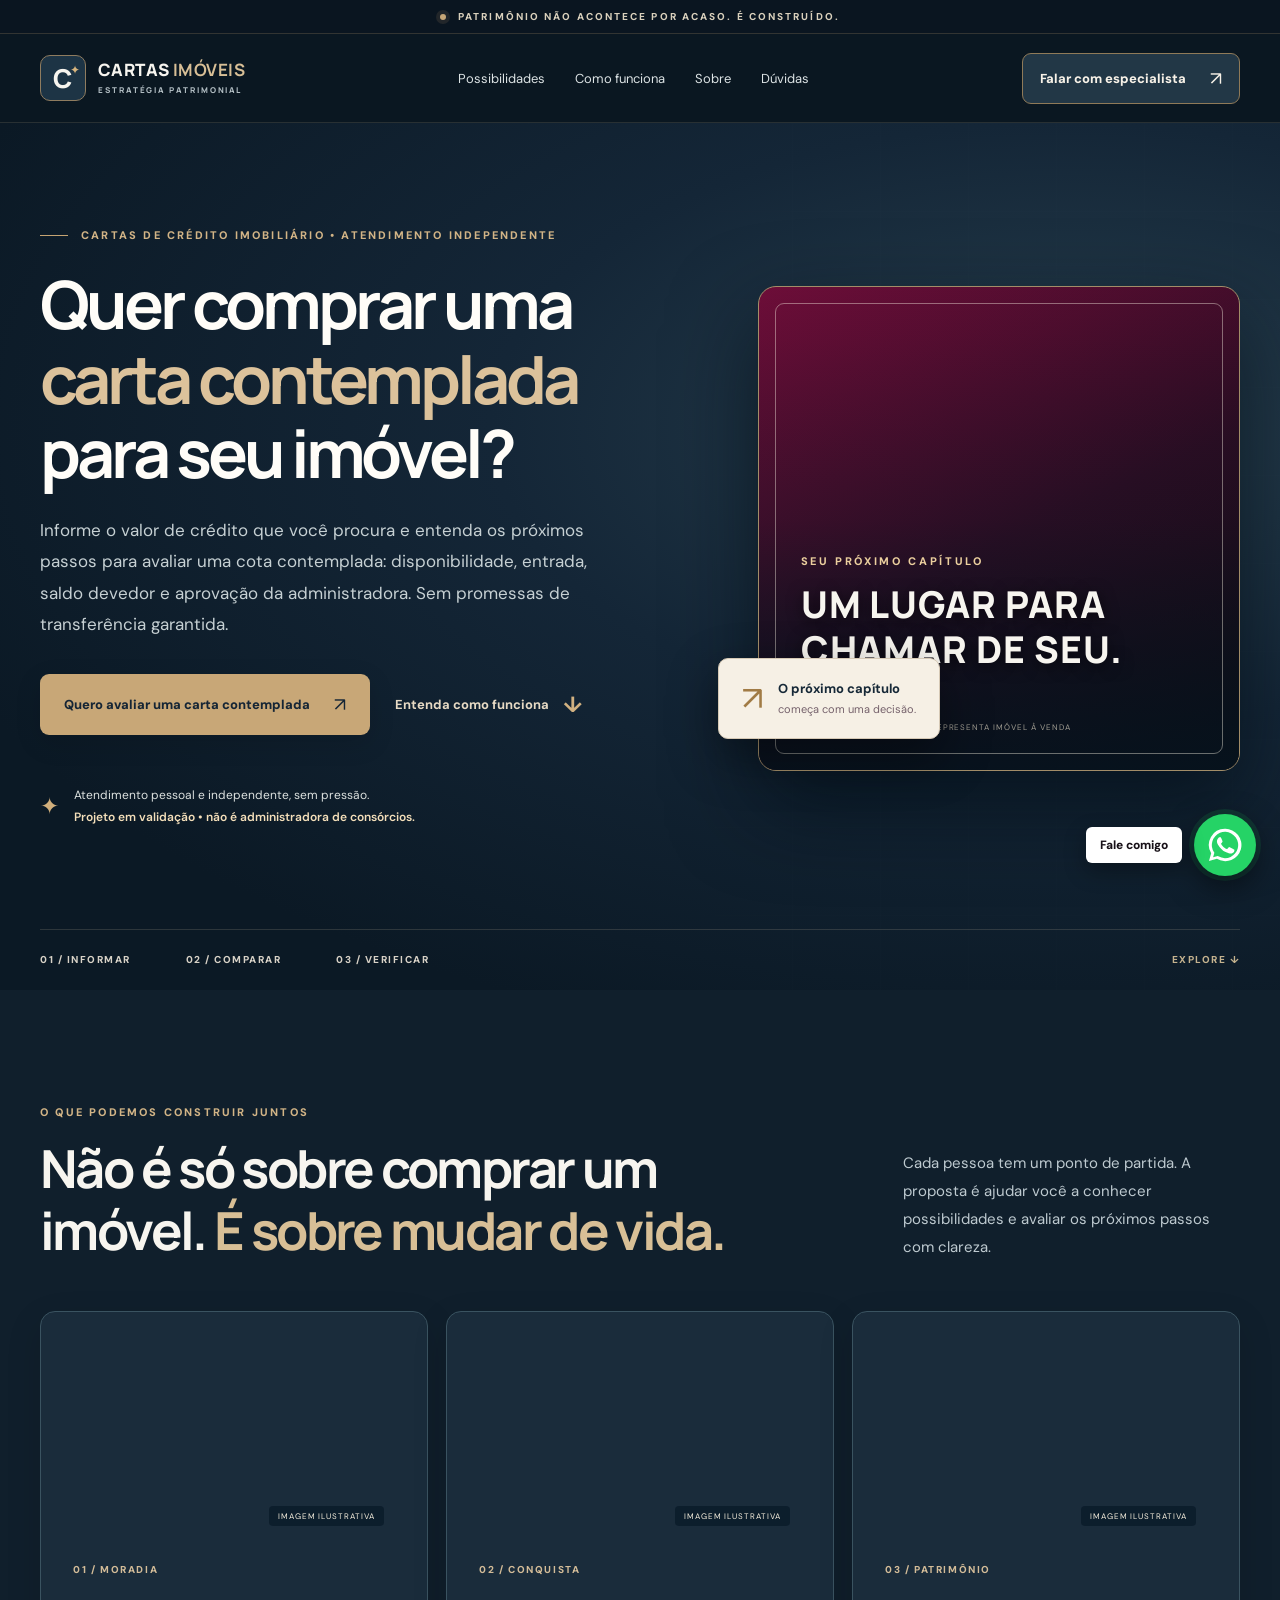
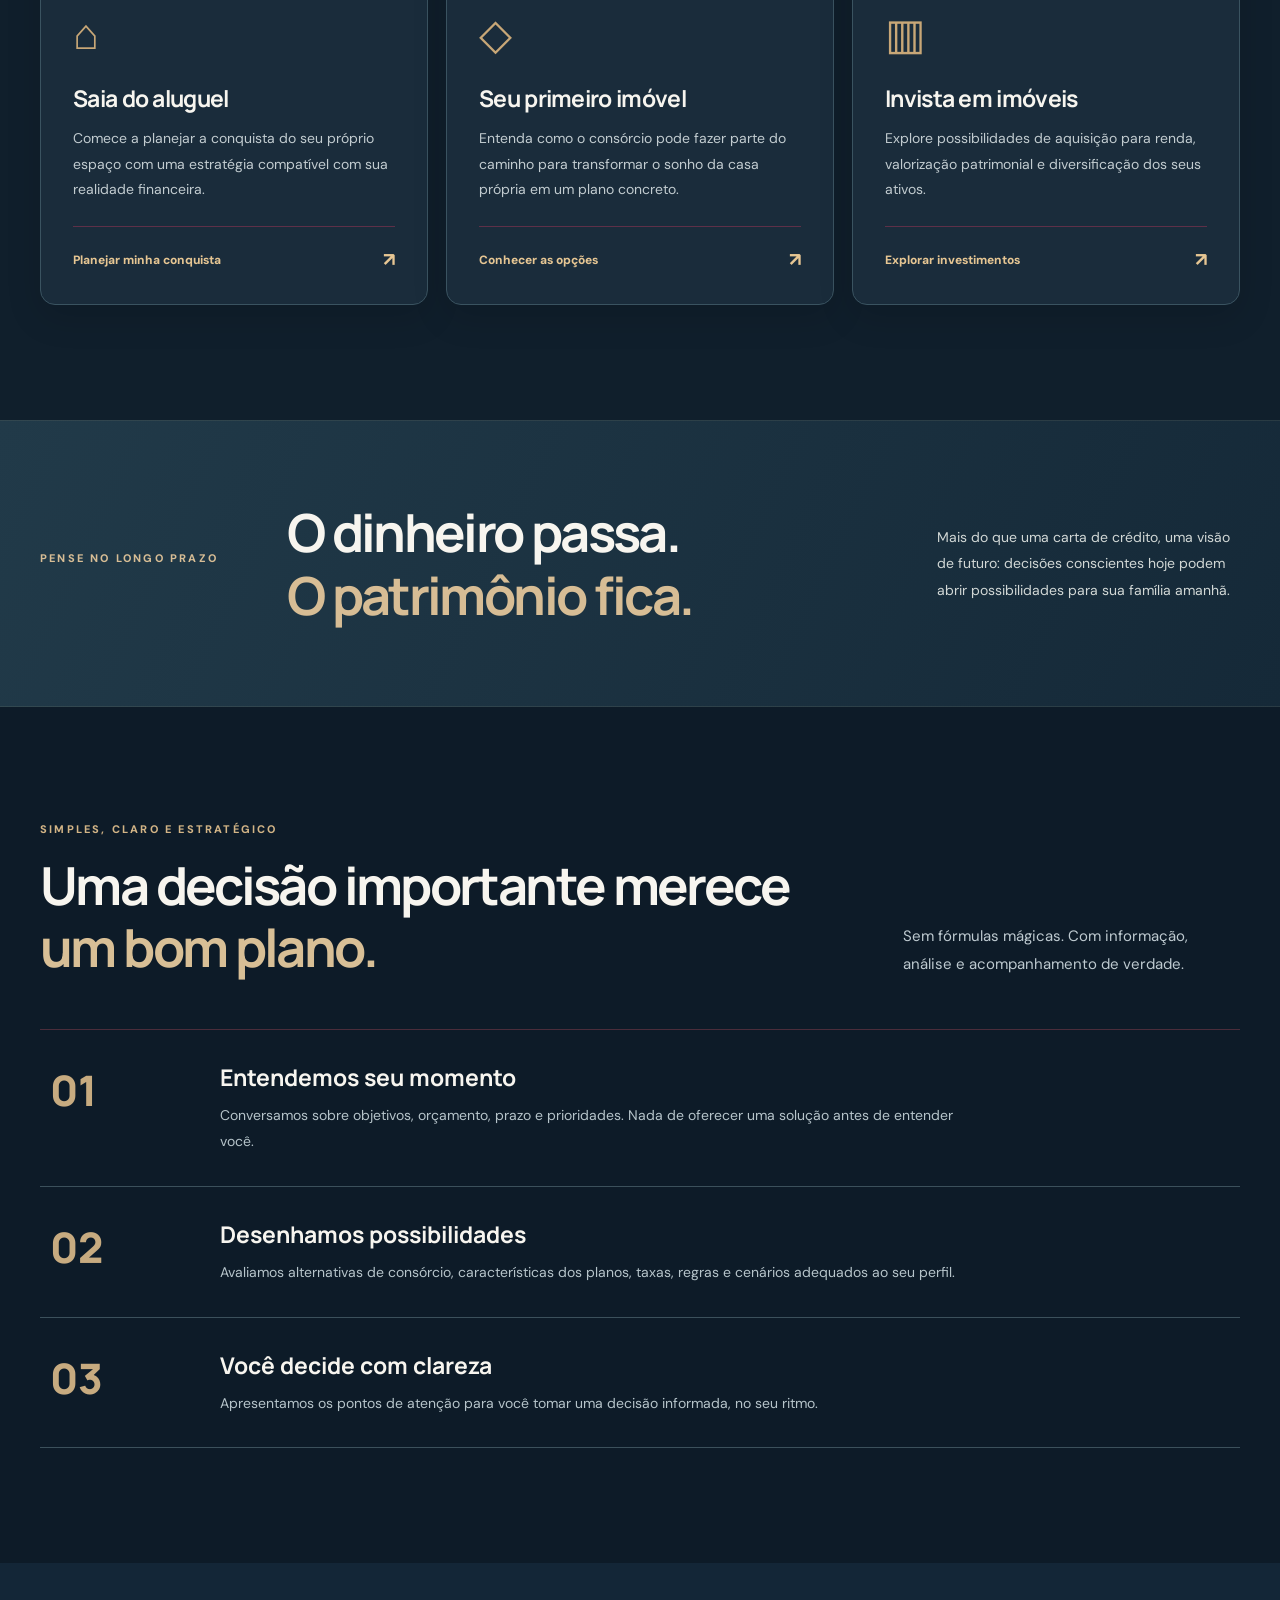
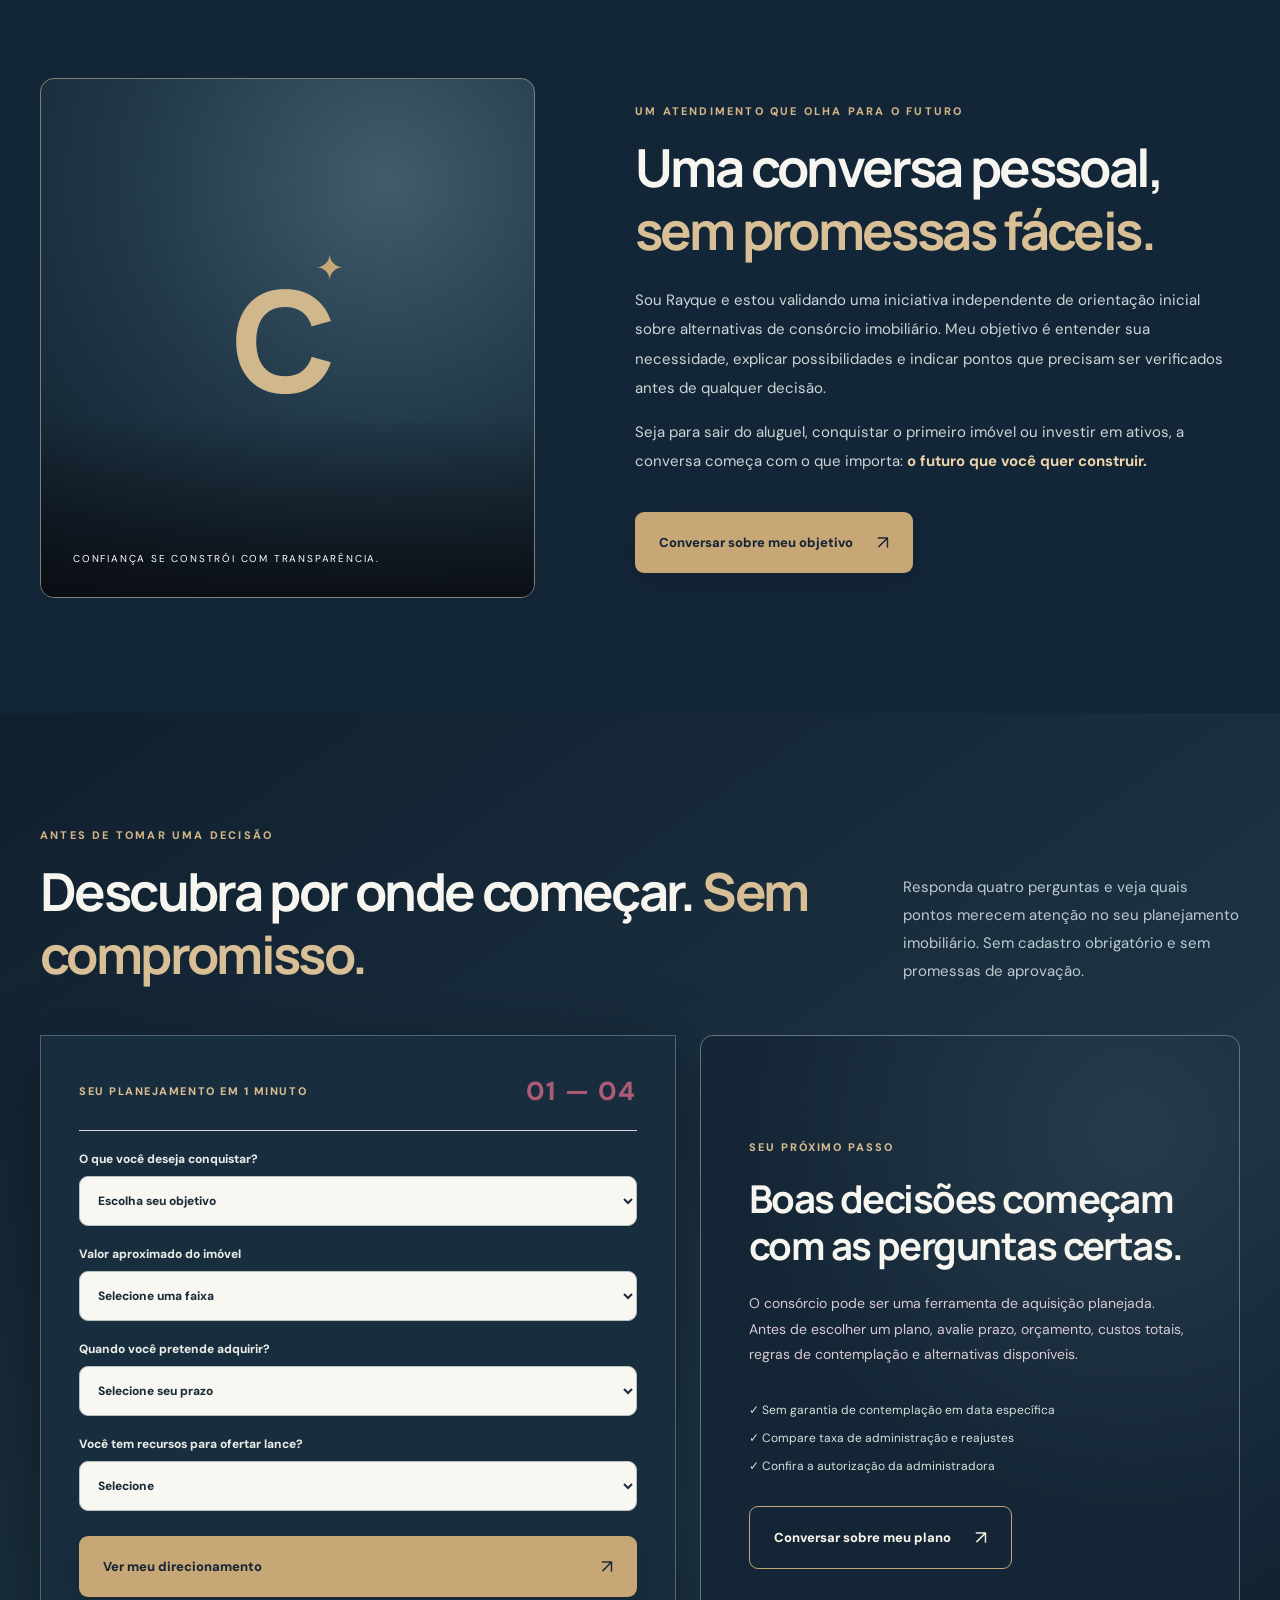
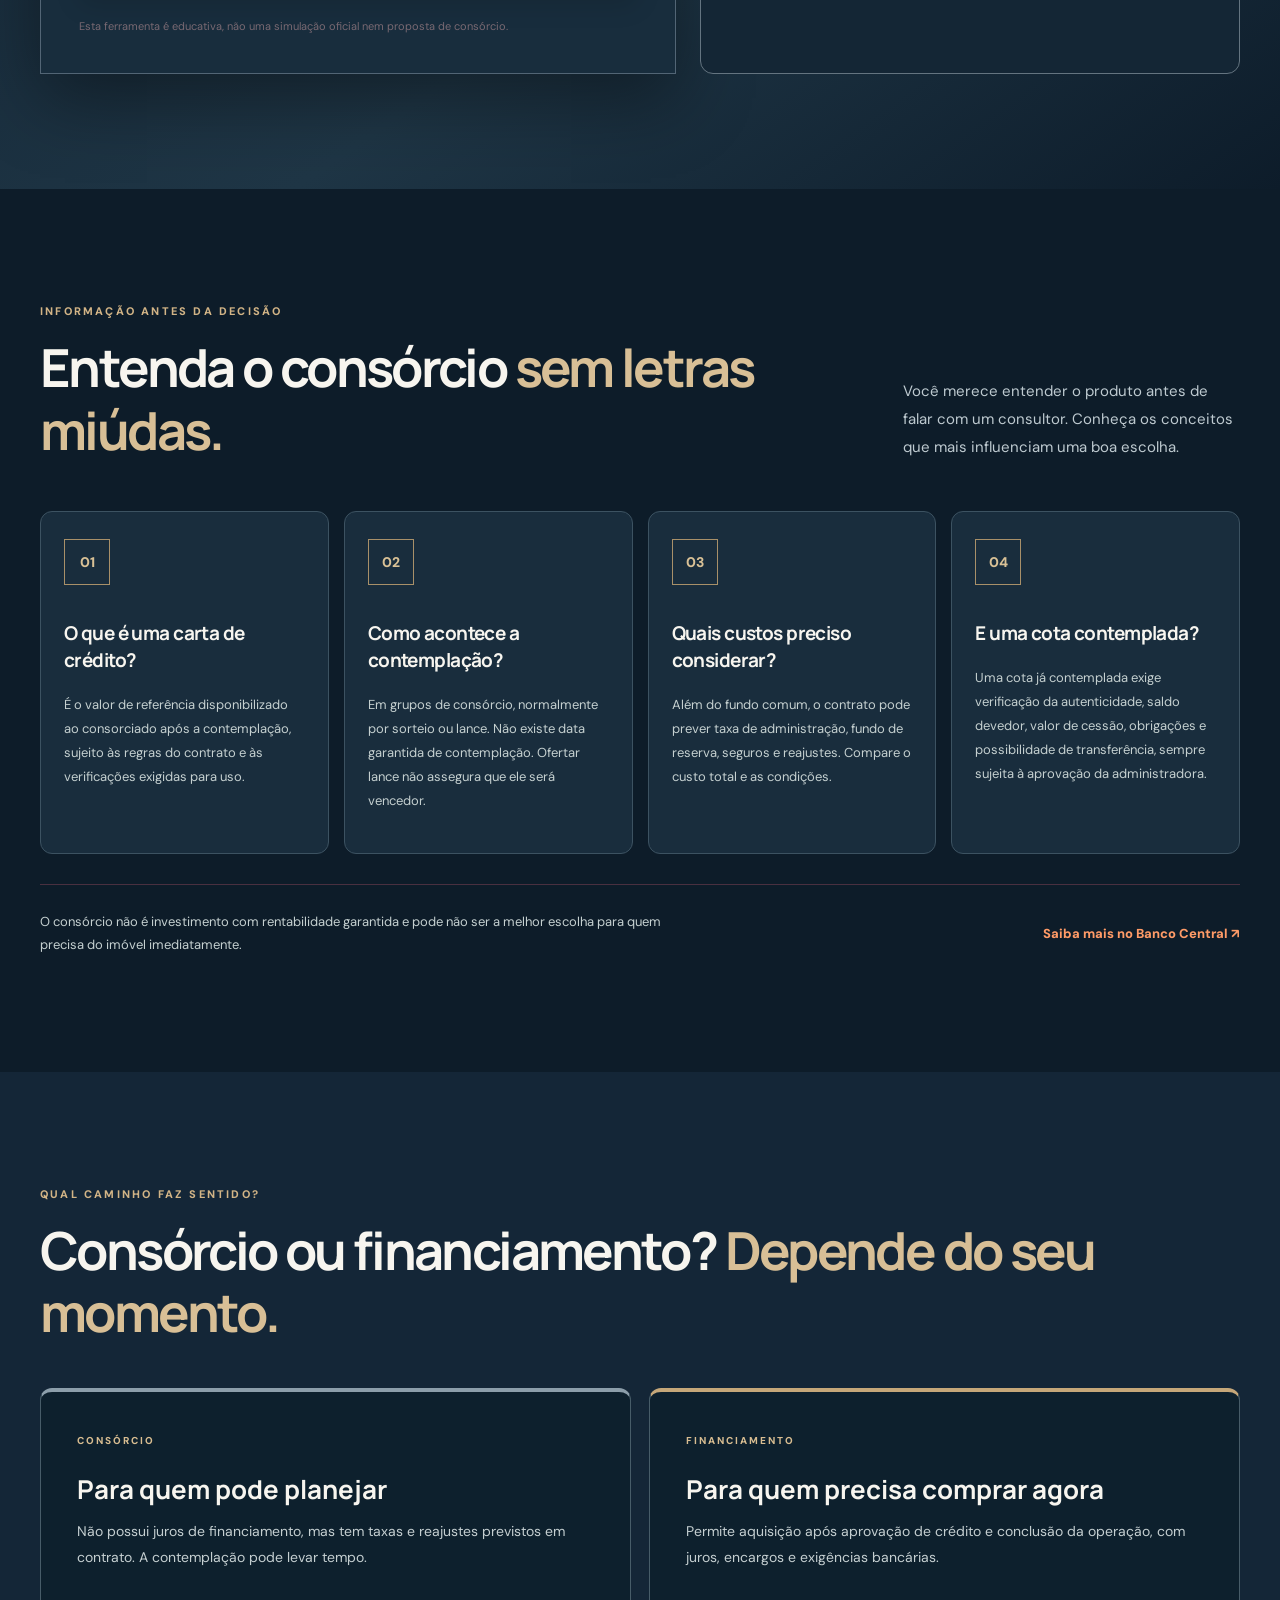
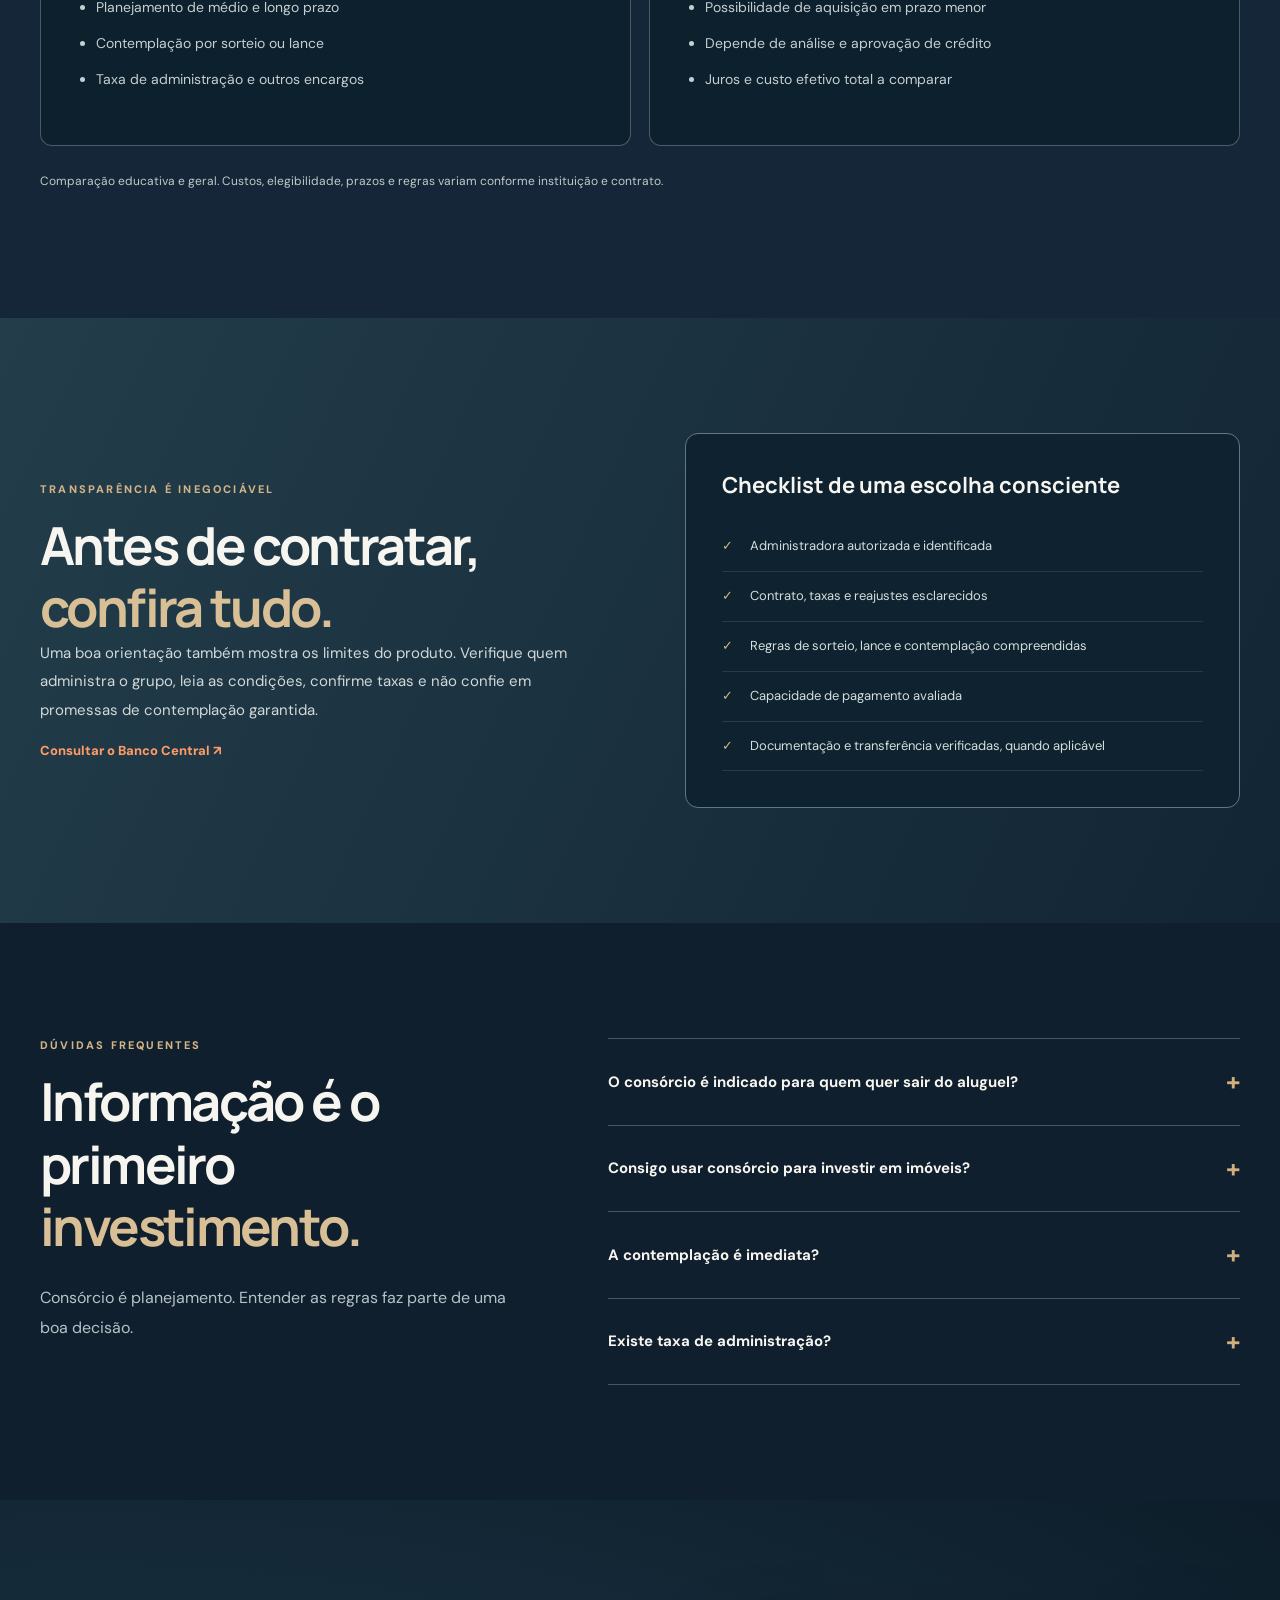
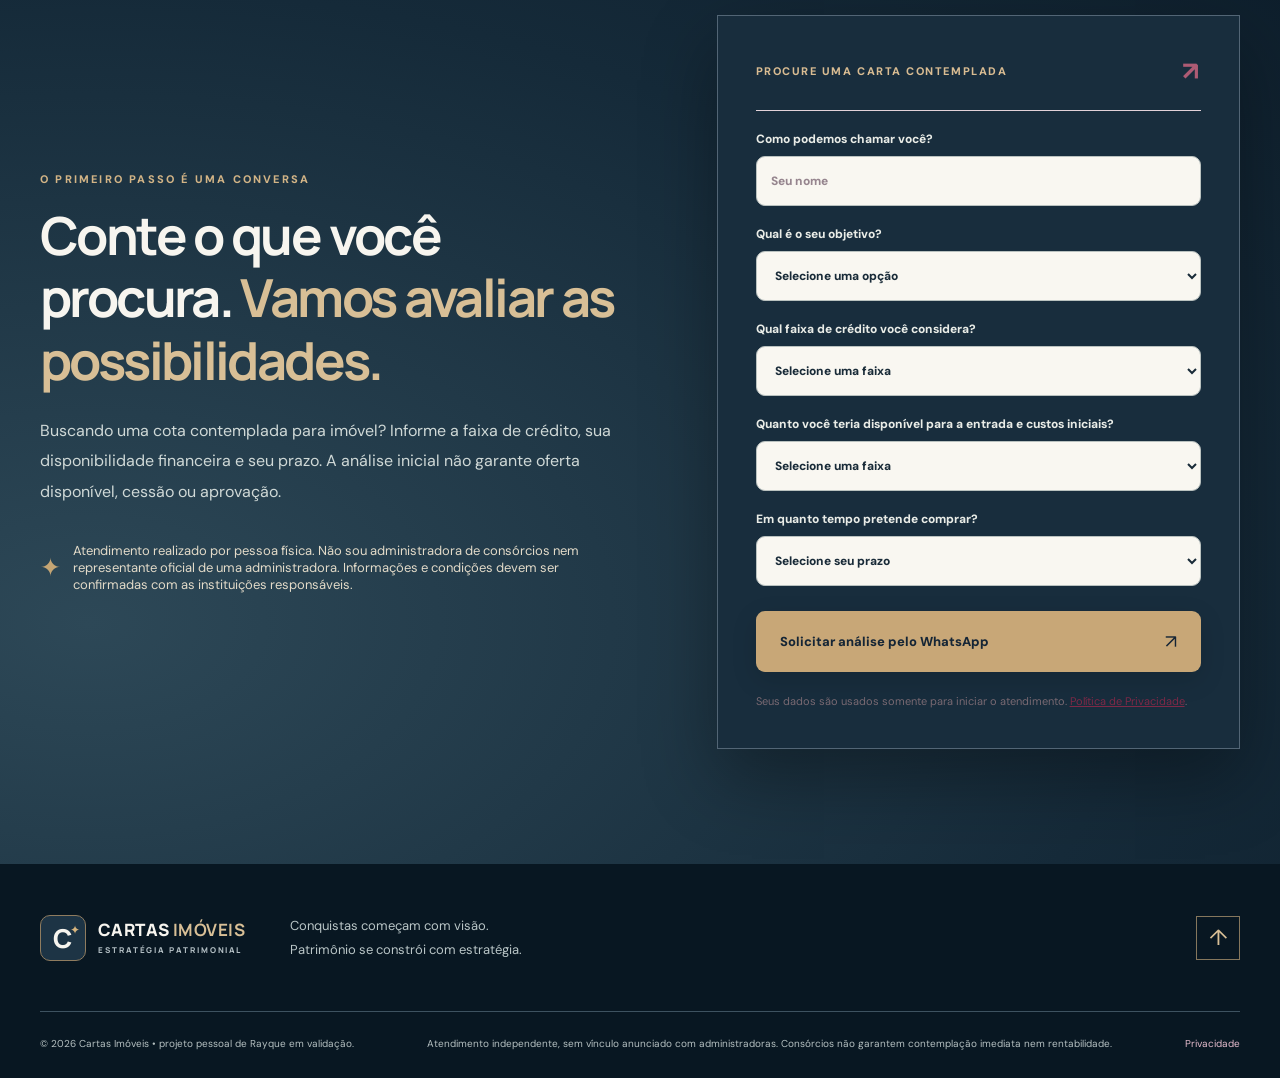
<file: index.html>
<!doctype html>
<html lang="pt-BR"><head>
<!-- Google Tag Manager: GTM-WDXP9JKB -->
<script>(function(w,d,s,l,i){w[l]=w[l]||[];w[l].push({'gtm.start':new Date().getTime(),event:'gtm.js'});var f=d.getElementsByTagName(s)[0],j=d.createElement(s),dl=l!='dataLayer'?'&l='+l:'';j.async=true;j.src='https://www.googletagmanager.com/gtm.js?id='+i+dl;f.parentNode.insertBefore(j,f);})(window,document,'script','dataLayer','GTM-WDXP9JKB');</script>
<!-- End Google Tag Manager -->
<meta charset="utf-8"><meta name="viewport" content="width=device-width,initial-scale=1"><meta name="theme-color" content="#0c1924"><meta name="description" content="Quer comprar uma carta de consórcio imobiliário contemplada? Informe a faixa de crédito desejada e receba orientação inicial independente sobre oportunidades e condições de transferência."><title>Comprar Carta Contemplada Imobiliária | Cartas Imóveis</title><link rel="preconnect" href="https://fonts.googleapis.com"><link rel="preconnect" href="https://fonts.gstatic.com" crossorigin><link href="https://fonts.googleapis.com/css2?family=DM+Sans:wght@400;500;600;700&family=Manrope:wght@400;500;600;700;800&display=swap" rel="stylesheet"><link rel="stylesheet" href="style.css"></head>
<body>
<!-- Google Tag Manager (noscript) --><noscript><iframe src="https://www.googletagmanager.com/ns.html?id=GTM-WDXP9JKB" height="0" width="0" style="display:none;visibility:hidden" title="Google Tag Manager"></iframe></noscript><!-- End Google Tag Manager (noscript) -->
<div class="announcement"><span class="announcement-dot"></span> PATRIMÔNIO NÃO ACONTECE POR ACASO. É CONSTRUÍDO.</div>
<header class="header"><div class="container nav"><a class="logo" href="#inicio" aria-label="Cartas Imóveis - início"><span class="logo-mark">C<span>✦</span></span><span>CARTAS <b>IMÓVEIS</b><small>ESTRATÉGIA PATRIMONIAL</small></span></a><nav id="menu" aria-label="Navegação principal"><a href="#solucoes">Possibilidades</a><a href="#metodo">Como funciona</a><a href="#sobre">Sobre</a><a href="#duvidas">Dúvidas</a></nav><a class="button button-nav" data-whatsapp href="#contato">Falar com especialista <span>↗</span></a><button class="menu-toggle" aria-label="Abrir menu" aria-expanded="false" aria-controls="menu"><span></span><span></span><span></span></button></div></header>
<main id="inicio"><section class="hero"><div class="container hero-grid"><div class="hero-copy"><div class="eyebrow"><span class="line"></span> CARTAS DE CRÉDITO IMOBILIÁRIO • ATENDIMENTO INDEPENDENTE</div><h1>Quer comprar uma <em>carta contemplada</em> para seu imóvel?</h1><p class="hero-lead">Informe o valor de crédito que você procura e entenda os próximos passos para avaliar uma cota contemplada: disponibilidade, entrada, saldo devedor e aprovação da administradora. Sem promessas de transferência garantida.</p><div class="hero-actions"><a class="button button-primary" href="#contato">Quero avaliar uma carta contemplada <span>↗</span></a><a class="text-link" href="#metodo">Entenda como funciona <span>↓</span></a></div><div class="hero-proof"><span class="proof-icon">✦</span><span>Atendimento pessoal e independente, sem pressão.<br><strong>Projeto em validação • não é administradora de consórcios.</strong></span></div></div><div class="hero-visual"><div class="visual-frame"><div class="visual-photo" role="img" aria-label="Fotografia ilustrativa de uma residência contemporânea"></div><div class="visual-shade"></div><div class="visual-center"><span class="visual-overline">SEU PRÓXIMO CAPÍTULO</span><span class="visual-word">UM LUGAR PARA<br>CHAMAR DE SEU.</span></div><div class="visual-corner">IMAGEM ILUSTRATIVA • NÃO REPRESENTA IMÓVEL À VENDA</div></div><div class="floating-note"><span class="floating-symbol">↗</span><span><b>O próximo capítulo</b><small>começa com uma decisão.</small></span></div></div></div><div class="hero-bottom container"><span>01 / INFORMAR</span><span>02 / COMPARAR</span><span>03 / VERIFICAR</span><span class="hero-scroll">EXPLORE ↓</span></div></section>
<section class="intro section" id="solucoes"><div class="container"><div class="section-head"><div><p class="kicker">O QUE PODEMOS CONSTRUIR JUNTOS</p><h2>Não é só sobre comprar um imóvel. <em>É sobre mudar de vida.</em></h2></div><p class="section-aside">Cada pessoa tem um ponto de partida. A proposta é ajudar você a conhecer possibilidades e avaliar os próximos passos com clareza.</p></div><div class="solution-grid"><article class="solution-card"><div class="solution-photo solution-photo-home" role="img" aria-label="Imagem ilustrativa de casa contemporânea"></div><span class="solution-num">01 / MORADIA</span><div class="solution-icon">⌂</div><h3>Saia do aluguel</h3><p>Comece a planejar a conquista do seu próprio espaço com uma estratégia compatível com sua realidade financeira.</p><a href="#contato">Planejar minha conquista <span>↗</span></a></article><article class="solution-card"><div class="solution-photo solution-photo-apartment" role="img" aria-label="Imagem ilustrativa de edifício residencial"></div><span class="solution-num">02 / CONQUISTA</span><div class="solution-icon">◇</div><h3>Seu primeiro imóvel</h3><p>Entenda como o consórcio pode fazer parte do caminho para transformar o sonho da casa própria em um plano concreto.</p><a href="#contato">Conhecer as opções <span>↗</span></a></article><article class="solution-card"><div class="solution-photo solution-photo-invest" role="img" aria-label="Imagem ilustrativa de arquitetura residencial"></div><span class="solution-num">03 / PATRIMÔNIO</span><div class="solution-icon">▥</div><h3>Invista em imóveis</h3><p>Explore possibilidades de aquisição para renda, valorização patrimonial e diversificação dos seus ativos.</p><a href="#contato">Explorar investimentos <span>↗</span></a></article></div></div></section>
<section class="statement"><div class="container statement-grid"><p class="kicker">PENSE NO LONGO PRAZO</p><h2>O dinheiro passa.<br><em>O patrimônio fica.</em></h2><p>Mais do que uma carta de crédito, uma visão de futuro: decisões conscientes hoje podem abrir possibilidades para sua família amanhã.</p></div></section>
<section class="method section" id="metodo"><div class="container"><div class="section-head"><div><p class="kicker">SIMPLES, CLARO E ESTRATÉGICO</p><h2>Uma decisão importante merece <em>um bom plano.</em></h2></div><p class="section-aside">Sem fórmulas mágicas. Com informação, análise e acompanhamento de verdade.</p></div><div class="steps"><article><span class="step-index">01</span><div><h3>Entendemos seu momento</h3><p>Conversamos sobre objetivos, orçamento, prazo e prioridades. Nada de oferecer uma solução antes de entender você.</p></div></article><article><span class="step-index">02</span><div><h3>Desenhamos possibilidades</h3><p>Avaliamos alternativas de consórcio, características dos planos, taxas, regras e cenários adequados ao seu perfil.</p></div></article><article><span class="step-index">03</span><div><h3>Você decide com clareza</h3><p>Apresentamos os pontos de atenção para você tomar uma decisão informada, no seu ritmo.</p></div></article></div></div></section>
<section class="about section" id="sobre"><div class="container about-grid"><div class="about-art"><div class="about-emblem" aria-hidden="true">C<span>✦</span></div><span class="about-art-caption">CONFIANÇA SE CONSTRÓI COM TRANSPARÊNCIA.</span></div><div class="about-copy"><p class="kicker">UM ATENDIMENTO QUE OLHA PARA O FUTURO</p><h2>Uma conversa pessoal, <em>sem promessas fáceis.</em></h2><p>Sou Rayque e estou validando uma iniciativa independente de orientação inicial sobre alternativas de consórcio imobiliário. Meu objetivo é entender sua necessidade, explicar possibilidades e indicar pontos que precisam ser verificados antes de qualquer decisão.</p><p>Seja para sair do aluguel, conquistar o primeiro imóvel ou investir em ativos, a conversa começa com o que importa: <strong>o futuro que você quer construir.</strong></p><a class="button button-primary" data-whatsapp href="#contato">Conversar sobre meu objetivo <span>↗</span></a></div></div></section>
<section class="decision section" id="planejador"><div class="container"><div class="section-head"><div><p class="kicker">ANTES DE TOMAR UMA DECISÃO</p><h2>Descubra por onde começar. <em>Sem compromisso.</em></h2></div><p class="section-aside">Responda quatro perguntas e veja quais pontos merecem atenção no seu planejamento imobiliário. Sem cadastro obrigatório e sem promessas de aprovação.</p></div><div class="decision-layout"><form id="planner-form" class="planner-form"><div class="form-heading"><span>SEU PLANEJAMENTO EM 1 MINUTO</span><span>01 — 04</span></div><label for="pl-objetivo">O que você deseja conquistar?<select id="pl-objetivo" required><option value="">Escolha seu objetivo</option><option>Sair do aluguel</option><option>Comprar meu primeiro imóvel</option><option>Investir em imóvel para renda</option><option>Construir ou ampliar patrimônio</option></select></label><label for="pl-valor">Valor aproximado do imóvel<select id="pl-valor" required><option value="">Selecione uma faixa</option><option>Até R$ 200 mil</option><option>R$ 200 mil a R$ 400 mil</option><option>R$ 400 mil a R$ 700 mil</option><option>R$ 700 mil a R$ 1 milhão</option><option>Acima de R$ 1 milhão</option><option>Ainda estou pesquisando</option></select></label><label for="pl-prazo">Quando você pretende adquirir?<select id="pl-prazo" required><option value="">Selecione seu prazo</option><option>O quanto antes</option><option>Em 1 a 2 anos</option><option>Em 3 a 5 anos</option><option>Estou planejando sem data definida</option></select></label><label for="pl-lance">Você tem recursos para ofertar lance?<select id="pl-lance" required><option value="">Selecione</option><option>Sim, tenho uma reserva</option><option>Talvez, preciso avaliar</option><option>Não, quero planejar sem lance</option></select></label><button class="button button-primary button-full" type="submit">Ver meu direcionamento <span>↗</span></button><small>Esta ferramenta é educativa, não uma simulação oficial nem proposta de consórcio.</small></form><div class="planner-result" id="planner-result" aria-live="polite"><div class="result-kicker">SEU PRÓXIMO PASSO</div><h3>Boas decisões começam com as perguntas certas.</h3><p>O consórcio pode ser uma ferramenta de aquisição planejada. Antes de escolher um plano, avalie prazo, orçamento, custos totais, regras de contemplação e alternativas disponíveis.</p><div class="result-tips"><span>✓ Sem garantia de contemplação em data específica</span><span>✓ Compare taxa de administração e reajustes</span><span>✓ Confira a autorização da administradora</span></div><div id="planner-personalized" hidden></div><a class="button button-outline" id="planner-whatsapp" data-planner-whatsapp href="#contato">Conversar sobre meu plano <span>↗</span></a></div></div></div></section>
<section class="knowledge section" id="entenda"><div class="container"><div class="section-head"><div><p class="kicker">INFORMAÇÃO ANTES DA DECISÃO</p><h2>Entenda o consórcio <em>sem letras miúdas.</em></h2></div><p class="section-aside">Você merece entender o produto antes de falar com um consultor. Conheça os conceitos que mais influenciam uma boa escolha.</p></div><div class="knowledge-grid"><article class="knowledge-card"><span class="knowledge-icon">01</span><h3>O que é uma carta de crédito?</h3><p>É o valor de referência disponibilizado ao consorciado após a contemplação, sujeito às regras do contrato e às verificações exigidas para uso.</p></article><article class="knowledge-card"><span class="knowledge-icon">02</span><h3>Como acontece a contemplação?</h3><p>Em grupos de consórcio, normalmente por sorteio ou lance. Não existe data garantida de contemplação. Ofertar lance não assegura que ele será vencedor.</p></article><article class="knowledge-card"><span class="knowledge-icon">03</span><h3>Quais custos preciso considerar?</h3><p>Além do fundo comum, o contrato pode prever taxa de administração, fundo de reserva, seguros e reajustes. Compare o custo total e as condições.</p></article><article class="knowledge-card"><span class="knowledge-icon">04</span><h3>E uma cota contemplada?</h3><p>Uma cota já contemplada exige verificação da autenticidade, saldo devedor, valor de cessão, obrigações e possibilidade de transferência, sempre sujeita à aprovação da administradora.</p></article></div><div class="knowledge-foot"><p>O consórcio não é investimento com rentabilidade garantida e pode não ser a melhor escolha para quem precisa do imóvel imediatamente.</p><a href="https://www.bcb.gov.br/meubc/faqs/p/consorcios" target="_blank" rel="noopener noreferrer">Saiba mais no Banco Central ↗</a></div></div></section>
<section class="comparison section" id="comparar"><div class="container"><p class="kicker">QUAL CAMINHO FAZ SENTIDO?</p><h2>Consórcio ou financiamento? <em>Depende do seu momento.</em></h2><div class="compare-grid"><article><span class="compare-label">CONSÓRCIO</span><h3>Para quem pode planejar</h3><p>Não possui juros de financiamento, mas tem taxas e reajustes previstos em contrato. A contemplação pode levar tempo.</p><ul><li>Planejamento de médio e longo prazo</li><li>Contemplação por sorteio ou lance</li><li>Taxa de administração e outros encargos</li></ul></article><article><span class="compare-label">FINANCIAMENTO</span><h3>Para quem precisa comprar agora</h3><p>Permite aquisição após aprovação de crédito e conclusão da operação, com juros, encargos e exigências bancárias.</p><ul><li>Possibilidade de aquisição em prazo menor</li><li>Depende de análise e aprovação de crédito</li><li>Juros e custo efetivo total a comparar</li></ul></article></div><p class="compare-disclaimer">Comparação educativa e geral. Custos, elegibilidade, prazos e regras variam conforme instituição e contrato.</p></div></section>
<section class="trust section"><div class="container trust-grid"><div><p class="kicker">TRANSPARÊNCIA É INEGOCIÁVEL</p><h2>Antes de contratar, <em>confira tudo.</em></h2><p>Uma boa orientação também mostra os limites do produto. Verifique quem administra o grupo, leia as condições, confirme taxas e não confie em promessas de contemplação garantida.</p><a href="https://www.bcb.gov.br/" target="_blank" rel="noopener noreferrer">Consultar o Banco Central ↗</a></div><div class="trust-checklist"><h3>Checklist de uma escolha consciente</h3><ul><li>Administradora autorizada e identificada</li><li>Contrato, taxas e reajustes esclarecidos</li><li>Regras de sorteio, lance e contemplação compreendidas</li><li>Capacidade de pagamento avaliada</li><li>Documentação e transferência verificadas, quando aplicável</li></ul></div></div></section><section class="faq section" id="duvidas"><div class="container faq-grid"><div><p class="kicker">DÚVIDAS FREQUENTES</p><h2>Informação é o primeiro <em>investimento.</em></h2><p>Consórcio é planejamento. Entender as regras faz parte de uma boa decisão.</p></div><div class="faq-list"><details><summary>O consórcio é indicado para quem quer sair do aluguel?<span>+</span></summary><p>Pode ser uma alternativa de planejamento, dependendo do seu orçamento e prazo. Como a contemplação não tem data garantida, é importante avaliar se o modelo atende à sua necessidade de moradia.</p></details><details><summary>Consigo usar consórcio para investir em imóveis?<span>+</span></summary><p>Há planos que permitem adquirir imóveis para investimento, conforme as regras contratuais. A rentabilidade depende do imóvel, custos, mercado e estratégia; não é garantida.</p></details><details><summary>A contemplação é imediata?<span>+</span></summary><p>Não. Em consórcios tradicionais, a contemplação depende de sorteio ou lance, de acordo com as regras do grupo. Em cotas já contempladas, é essencial verificar documentação, transferência e aprovação pela administradora.</p></details><details><summary>Existe taxa de administração?<span>+</span></summary><p>Sim. Planos de consórcio podem incluir taxa de administração, fundo de reserva e outros encargos previstos em contrato. As condições devem ser analisadas antes da adesão.</p></details></div></div></section>
<section class="contact section" id="contato"><div class="container contact-grid"><div><p class="kicker">O PRIMEIRO PASSO É UMA CONVERSA</p><h2>Conte o que você procura. <em>Vamos avaliar as possibilidades.</em></h2><p>Buscando uma cota contemplada para imóvel? Informe a faixa de crédito, sua disponibilidade financeira e seu prazo. A análise inicial não garante oferta disponível, cessão ou aprovação.</p><div class="contact-note"><span>✦</span> Atendimento realizado por pessoa física. Não sou administradora de consórcios nem representante oficial de uma administradora. Informações e condições devem ser confirmadas com as instituições responsáveis.</div></div><form id="lead-form"><div class="form-heading"><span>PROCURE UMA CARTA CONTEMPLADA</span><span>↗</span></div><label for="nome">Como podemos chamar você?<input id="nome" name="nome" autocomplete="name" required maxlength="100" placeholder="Seu nome"></label><label for="objetivo">Qual é o seu objetivo?<select id="objetivo" name="objetivo" required><option value="">Selecione uma opção</option><option>Sair do aluguel</option><option>Conquistar meu primeiro imóvel</option><option>Comprar outro imóvel</option><option>Investir e construir patrimônio</option><option>Entender as possibilidades</option></select></label><label for="credito">Qual faixa de crédito você considera?<select id="credito" name="credito" required><option value="">Selecione uma faixa</option><option>Até R$ 200 mil</option><option>R$ 200 mil a R$ 400 mil</option><option>R$ 400 mil a R$ 700 mil</option><option>R$ 700 mil a R$ 1 milhão</option><option>Acima de R$ 1 milhão</option><option>Ainda não sei</option></select></label><label for="entrada">Quanto você teria disponível para a entrada e custos iniciais?<select id="entrada" name="entrada" required><option value="">Selecione uma faixa</option><option>Até R$ 20 mil</option><option>R$ 20 mil a R$ 50 mil</option><option>R$ 50 mil a R$ 100 mil</option><option>R$ 100 mil a R$ 250 mil</option><option>Acima de R$ 250 mil</option><option>Prefiro conversar primeiro</option></select></label><label for="prazo">Em quanto tempo pretende comprar?<select id="prazo" name="prazo" required><option value="">Selecione seu prazo</option><option>O mais breve possível</option><option>Em até 3 meses</option><option>De 3 a 12 meses</option><option>Apenas pesquisando</option></select></label><button type="submit" class="button button-primary button-full">Solicitar análise pelo WhatsApp <span>↗</span></button><small>Seus dados são usados somente para iniciar o atendimento. <a href="privacidade.html">Política de Privacidade</a>.</small></form></div></section></main>
<footer class="footer"><div class="container footer-top"><a class="logo" href="#inicio"><span class="logo-mark">C<span>✦</span></span><span>CARTAS <b>IMÓVEIS</b><small>ESTRATÉGIA PATRIMONIAL</small></span></a><p>Conquistas começam com visão.<br>Patrimônio se constrói com estratégia.</p><a class="footer-up" href="#inicio" aria-label="Voltar ao topo">↑</a></div><div class="container footer-bottom"><span>© <span id="year"></span> Cartas Imóveis • projeto pessoal de Rayque em validação.</span><span>Atendimento independente, sem vínculo anunciado com administradoras. Consórcios não garantem contemplação imediata nem rentabilidade.</span><a href="privacidade.html">Privacidade</a></div></footer><a class="whatsapp-float" href="https://wa.me/5533998729621?text=Ol%C3%A1%21%20Quero%20conversar%20sobre%20meu%20planejamento%20imobili%C3%A1rio." target="_blank" rel="noopener noreferrer" aria-label="Falar pelo WhatsApp"><svg viewBox="0 0 32 32" aria-hidden="true"><path fill="currentColor" d="M16 .8A15.1 15.1 0 0 0 3 23.7L.9 31l7.5-2A15.2 15.2 0 1 0 16 .8Zm0 27.6a12.3 12.3 0 0 1-6.3-1.7l-.5-.3-4.4 1.2 1.2-4.2-.3-.5A12.4 12.4 0 1 1 16 28.4Zm6.8-9.2c-.4-.2-2.2-1.1-2.5-1.2-.3-.1-.6-.2-.8.2-.2.4-1 1.2-1.2 1.4-.2.2-.4.3-.8.1-.4-.2-1.6-.6-3-1.9-1.1-1-1.9-2.3-2.1-2.7-.2-.4 0-.6.2-.8l.6-.7.4-.6c.1-.2.1-.5 0-.7l-1.2-2.9c-.3-.7-.6-.6-.8-.6h-.7c-.3 0-.7.1-1.1.5-.4.4-1.4 1.4-1.4 3.3s1.5 3.8 1.7 4c.2.3 2.9 4.5 7 6.3 1 .4 1.8.7 2.4.9 1 .3 1.9.3 2.6.2.8-.1 2.2-.9 2.5-1.8.3-.9.3-1.7.2-1.8-.1-.2-.4-.3-.8-.5Z"/></svg><span class="whatsapp-tooltip">Fale comigo</span></a><script src="config.js"></script><script src="app.js"></script></body></html>
</file>
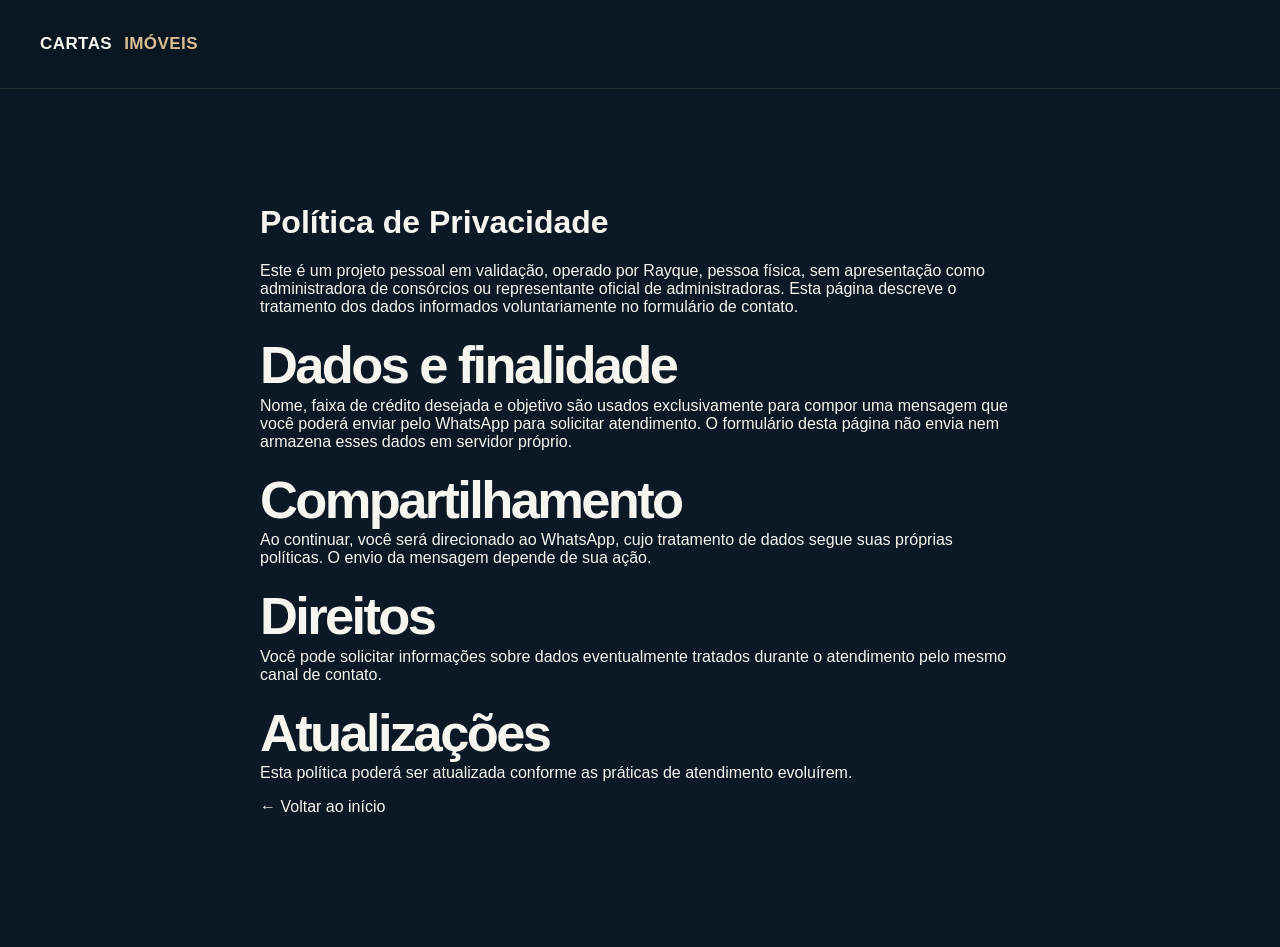
<file: privacidade.html>
<!doctype html><html lang="pt-BR"><head>
<!-- Google Tag Manager: GTM-WDXP9JKB -->
<script>(function(w,d,s,l,i){w[l]=w[l]||[];w[l].push({'gtm.start':new Date().getTime(),event:'gtm.js'});var f=d.getElementsByTagName(s)[0],j=d.createElement(s),dl=l!='dataLayer'?'&l='+l:'';j.async=true;j.src='https://www.googletagmanager.com/gtm.js?id='+i+dl;f.parentNode.insertBefore(j,f);})(window,document,'script','dataLayer','GTM-WDXP9JKB');</script>
<!-- End Google Tag Manager -->
<meta charset="utf-8"><meta name="viewport" content="width=device-width,initial-scale=1"><title>Política de Privacidade | Cartas Imóveis</title><link rel="stylesheet" href="style.css"></head><body>
<!-- Google Tag Manager (noscript) --><noscript><iframe src="https://www.googletagmanager.com/ns.html?id=GTM-WDXP9JKB" height="0" width="0" style="display:none;visibility:hidden" title="Google Tag Manager"></iframe></noscript><!-- End Google Tag Manager (noscript) -->
<header class="header"><div class="container nav"><a class="logo" href="index.html">CARTAS <b>IMÓVEIS</b></a></div></header><main class="section"><div class="container" style="max-width:760px"><h1>Política de Privacidade</h1><p>Este é um projeto pessoal em validação, operado por Rayque, pessoa física, sem apresentação como administradora de consórcios ou representante oficial de administradoras. Esta página descreve o tratamento dos dados informados voluntariamente no formulário de contato.</p><h2>Dados e finalidade</h2><p>Nome, faixa de crédito desejada e objetivo são usados exclusivamente para compor uma mensagem que você poderá enviar pelo WhatsApp para solicitar atendimento. O formulário desta página não envia nem armazena esses dados em servidor próprio.</p><h2>Compartilhamento</h2><p>Ao continuar, você será direcionado ao WhatsApp, cujo tratamento de dados segue suas próprias políticas. O envio da mensagem depende de sua ação.</p><h2>Direitos</h2><p>Você pode solicitar informações sobre dados eventualmente tratados durante o atendimento pelo mesmo canal de contato.</p><h2>Atualizações</h2><p>Esta política poderá ser atualizada conforme as práticas de atendimento evoluírem.</p><p><a href="index.html">← Voltar ao início</a></p></div></main></body></html>
</file>
<file: style.css>
:root{--bg:#120c10;--panel:#1b1118;--panel2:#24151e;--burgundy:#681b32;--burgundy-light:#9a3957;--orange:#ff7d35;--text:#f9f3f5;--muted:#bbaeb5;--border:#3b2933;font-family:"DM Sans",sans-serif;color:var(--text);background:var(--bg);font-synthesis:none}*{box-sizing:border-box}html{scroll-behavior:smooth}body{margin:0;overflow-x:hidden}a{color:inherit;text-decoration:none}button,input,select{font:inherit}button{cursor:pointer}.container{width:min(1200px,calc(100% - 64px));margin-inline:auto}h1,h2,h3,p{margin-top:0}h1,h2,h3{font-family:Manrope,sans-serif}em{font-style:normal;color:#d99bad}::selection{background:var(--orange);color:#160b10}.announcement{min-height:34px;display:flex;justify-content:center;align-items:center;gap:12px;background:#4d172a;color:#f5dce4;font-size:10px;letter-spacing:.21em;font-weight:800;text-align:center;padding:8px 14px}.announcement-dot{height:6px;width:6px;border-radius:50%;background:var(--orange);box-shadow:0 0 0 4px #ff7d3522}.header{position:sticky;top:0;z-index:30;background:#140d12ed;backdrop-filter:blur(18px);border-bottom:1px solid #ffffff16}.nav{height:88px;display:flex;align-items:center;justify-content:space-between;gap:25px}.logo{display:inline-flex;align-items:center;gap:12px;font-family:Manrope,sans-serif;font-size:17px;font-weight:800;letter-spacing:.025em;white-space:nowrap;line-height:1.1}.logo b{color:#e3a7b8}.logo small{display:block;font-size:8px;letter-spacing:.24em;color:#a995a0;margin-top:6px}.logo-mark{display:grid;place-items:center;width:46px;height:46px;border:1px solid #a34c66;background:#53182d;font-size:26px;letter-spacing:-.18em;padding-right:5px}.logo-mark span{color:var(--orange);font-size:12px;align-self:start;position:absolute;margin-left:24px;margin-top:7px}.nav nav{display:flex;align-items:center;gap:30px}.nav nav a{font-size:13px;color:#d2c2ca;transition:color .2s}.nav nav a:hover,.text-link:hover{color:var(--orange)}.button{display:inline-flex;align-items:center;justify-content:center;gap:24px;border:0;padding:18px 24px;font-size:13px;font-weight:800;transition:transform .2s,background .2s;min-height:54px}.button:hover{transform:translateY(-2px)}.button span{font-size:19px;font-weight:400}.button-nav{background:transparent;color:#fff;border:1px solid #94506a;padding:12px 17px;min-height:45px}.button-nav:hover{background:#4c1a2c}.button-primary{background:var(--orange);color:#211016}.button-primary:hover{background:#ff9b63}.menu-toggle{display:none;background:transparent;border:0;padding:10px}.menu-toggle span{display:block;width:25px;height:2px;background:#fff;margin:5px 0}.hero{position:relative;background:radial-gradient(ellipse at 85% 40%,#632038 0%,#2c121f 35%,#140c12 72%);overflow:hidden}.hero:before{content:"";position:absolute;inset:0;opacity:.2;background-image:linear-gradient(#fff1 1px,transparent 1px),linear-gradient(90deg,#fff1 1px,transparent 1px);background-size:88px 88px;mask-image:linear-gradient(90deg,transparent,#000)}.hero-grid{position:relative;display:grid;grid-template-columns:1.15fr .85fr;align-items:center;gap:65px;padding-top:105px;padding-bottom:100px;min-height:650px}.eyebrow,.kicker{font-size:11px;font-weight:800;letter-spacing:.2em;color:var(--orange)}.eyebrow{display:flex;align-items:center;gap:13px}.line{display:block;width:28px;height:1px;background:var(--orange)}.hero h1{font-size:clamp(46px,5.2vw,76px);letter-spacing:-.06em;line-height:1.12;margin:25px 0 24px;max-width:740px}.hero h1 em{color:#e5a0b7}.hero-lead{font-size:17px;color:#d4c5cd;line-height:1.85;max-width:590px}.hero-actions{display:flex;gap:25px;align-items:center;flex-wrap:wrap;margin-top:34px}.text-link{font-size:13px;font-weight:700;display:inline-flex;align-items:center;gap:14px}.text-link span{color:var(--orange);font-size:22px}.hero-proof{display:flex;align-items:center;gap:15px;margin-top:50px;font-size:12px;color:#aa98a2;line-height:1.8}.hero-proof strong{color:#eee3e8;font-weight:600}.proof-icon{font-size:23px;color:var(--orange)}.hero-visual{position:relative;min-width:0}.visual-frame{height:485px;position:relative;overflow:hidden;border:1px solid #af647b66;background:linear-gradient(145deg,#542035 0%,#29101d 45%,#0e0a0e 100%);box-shadow:35px 35px 0 #5d1b3033,0 30px 90px #0007}.visual-frame:before{content:"";position:absolute;inset:22px;border:1px solid #b4778960}.visual-light{position:absolute;width:400px;height:400px;top:-150px;right:-160px;border-radius:50%;background:#e3829850;filter:blur(75px)}.visual-grid{position:absolute;inset:0;background:repeating-linear-gradient(115deg,transparent 0,transparent 42px,#ffffff08 43px,#ffffff08 44px)}.visual-center{position:absolute;inset:0;display:flex;flex-direction:column;align-items:center;justify-content:center;gap:30px}.visual-monogram{font:800 150px/1 Manrope,sans-serif;letter-spacing:-.13em;padding-right:20px;color:#ffffff10;-webkit-text-stroke:1px #ffccda75}.visual-word{font:800 20px/1.35 Manrope,sans-serif;letter-spacing:.28em;text-align:center}.visual-corner{position:absolute;bottom:43px;left:42px;font-size:9px;letter-spacing:.18em;color:#cba4b4}.floating-note{position:absolute;bottom:32px;left:-40px;display:flex;align-items:center;gap:15px;background:#f4e9ed;color:#2a1720;padding:17px 23px;box-shadow:0 18px 50px #0006}.floating-symbol{color:#9b3c5b;font-size:34px}.floating-note b,.floating-note small{display:block}.floating-note b{font-size:13px}.floating-note small{font-size:11px;margin-top:5px;color:#75616b}.hero-bottom{position:relative;display:flex;gap:55px;padding-bottom:24px;color:#ae98a4;font-size:10px;font-weight:800;letter-spacing:.15em;border-top:1px solid #ffffff1b;padding-top:23px}.hero-scroll{margin-left:auto;color:var(--orange)}.section{padding:115px 0}.intro{background:#160e14}.section-head{display:grid;grid-template-columns:1.4fr .6fr;gap:75px;align-items:end;margin-bottom:50px}.section h2,.statement h2{font-size:clamp(34px,4.1vw,57px);line-height:1.19;letter-spacing:-.05em;margin:18px 0 0}.section-aside{color:var(--muted);line-height:1.85;font-size:15px;margin:0}.solution-grid{display:grid;grid-template-columns:repeat(3,1fr);gap:18px}.solution-card{position:relative;background:#24151e;border:1px solid #573244;padding:35px 32px 32px;min-height:370px;display:flex;flex-direction:column;transition:transform .25s,border-color .25s}.solution-card:hover{transform:translateY(-5px);border-color:var(--orange)}.solution-num{font-size:10px;letter-spacing:.16em;color:#d3a1b3;font-weight:800}.solution-icon{font-size:43px;color:var(--orange);margin:30px 0 20px}.solution-card h3{font-size:23px;letter-spacing:-.03em;margin:0 0 12px}.solution-card p{font-size:14px;line-height:1.8;color:#c4b4bc;margin-bottom:24px}.solution-card a{margin-top:auto;color:#ff9c62;font-size:12px;font-weight:800;display:flex;justify-content:space-between;align-items:center;border-top:1px solid #624154;padding-top:20px}.solution-card a span{font-size:19px}.statement{background:linear-gradient(100deg,#6a1c36,#431427);padding:80px 0;border-top:1px solid #a85070;border-bottom:1px solid #a85070}.statement-grid{display:grid;grid-template-columns:.4fr 1.2fr .6fr;gap:45px;align-items:center}.statement .kicker{color:#ffaf7c}.statement h2{margin:0}.statement h2 em{color:#ffb17e}.statement p:last-child{font-size:14px;line-height:1.9;color:#f1dbe3;margin:0}.method{background:#120c10}.steps{border-top:1px solid #4a2d3b}.steps article{display:grid;grid-template-columns:140px 1fr;padding:31px 10px;border-bottom:1px solid #4a2d3b;gap:30px}.step-index{font:800 42px Manrope,sans-serif;color:#a84b68}.steps h3{font-size:23px;margin:0 0 10px}.steps p{font-size:14px;color:var(--muted);line-height:1.85;max-width:750px;margin:0}.about{background:#24131e}.about-grid{display:grid;grid-template-columns:.9fr 1.1fr;gap:100px;align-items:center}.about-art{height:520px;position:relative;display:grid;place-items:center;background:radial-gradient(circle at 60% 35%,#79334d,#3e1728 55%,#170c14);border:1px solid #8d4a63;overflow:hidden}.about-art:before,.about-art:after{content:"";position:absolute;border:1px solid #ad6e8459;width:75%;height:75%;transform:rotate(45deg)}.about-art:after{width:55%;height:55%;transform:rotate(45deg)}.about-emblem{font:800 140px Manrope,sans-serif;letter-spacing:-.15em;position:relative;z-index:1;color:#f8e8ed}.about-emblem span{font-size:35px;color:var(--orange);vertical-align:top;letter-spacing:0}.about-art-caption{position:absolute;bottom:32px;left:32px;font-size:10px;letter-spacing:.18em;color:#e0b7c5}.about-copy h2{margin-bottom:25px}.about-copy p:not(.kicker){color:#d4c4cc;font-size:15px;line-height:1.95}.about-copy strong{color:#fff}.about-copy .button{margin-top:20px}.faq{background:#140d12}.faq-grid{display:grid;grid-template-columns:.85fr 1.15fr;gap:100px}.faq-grid>div:first-child>p:last-child{color:var(--muted);line-height:1.9;margin-top:25px}.faq-list{border-top:1px solid #583344}.faq-list details{border-bottom:1px solid #583344}.faq-list summary{list-style:none;display:flex;align-items:center;justify-content:space-between;gap:20px;padding:24px 0;cursor:pointer;font-size:15px;font-weight:700;line-height:1.5}.faq-list summary::-webkit-details-marker{display:none}.faq-list summary span{color:var(--orange);font-size:25px}.faq-list details[open] summary span{transform:rotate(45deg)}.faq-list details p{color:var(--muted);font-size:14px;line-height:1.85;padding-bottom:25px;margin:0}.contact{background:radial-gradient(ellipse at 5% 70%,#6b213a,#341521 60%,#231019)}.contact-grid{display:grid;grid-template-columns:1fr .9fr;gap:95px;align-items:center}.contact-grid>div>p:not(.kicker){color:#e2cbd5;line-height:1.9;font-size:16px;margin-top:25px}.contact-note{margin-top:35px;color:#efc6d6;font-size:13px;display:flex;align-items:center;gap:12px}.contact-note span{color:var(--orange);font-size:25px}form{background:#f7f1f3;color:#23141b;padding:38px;display:grid;gap:20px;box-shadow:0 30px 70px #0005}.form-heading{display:flex;justify-content:space-between;align-items:center;font-weight:800;font-size:11px;letter-spacing:.14em;color:#74314b;border-bottom:1px solid #e2d2d9;padding-bottom:22px}.form-heading span:last-child{font-size:26px;color:#ad5b74}label{display:grid;gap:9px;font-size:12px;font-weight:800}input,select{width:100%;background:#fff;color:#24131a;border:1px solid #d9c8d0;padding:15px 14px;min-height:50px;border-radius:0;outline:none}input:focus,select:focus{border-color:#9e3857;box-shadow:0 0 0 2px #9e385722}input::placeholder{color:#96858e}.button-full{width:100%;justify-content:space-between;margin-top:5px}form small{font-size:11px;color:#796972;line-height:1.65}form small a{color:#7e2947;text-decoration:underline}.footer{background:#0b080a;padding:50px 0 26px}.footer-top{display:flex;align-items:center;gap:45px;padding-bottom:50px}.footer-top p{font-size:13px;color:#a997a1;line-height:1.8;margin:0 auto 0 0}.footer-up{width:44px;height:44px;border:1px solid #704358;display:grid;place-items:center;color:var(--orange);font-size:22px}.footer-bottom{border-top:1px solid #34232c;padding-top:24px;display:flex;justify-content:space-between;gap:25px;font-size:10px;color:#978690;line-height:1.6}.footer-bottom a{color:#e6bccd}a:focus-visible,button:focus-visible{outline:3px solid var(--orange);outline-offset:4px}@media(max-width:1050px){.nav nav{gap:15px}.hero-grid{gap:30px}.hero h1{font-size:56px}.about-grid,.faq-grid,.contact-grid{gap:50px}.statement-grid{grid-template-columns:1fr 2fr}.statement p:last-child{grid-column:2}}@media(max-width:760px){.container{width:min(100% - 36px,560px)}.announcement{font-size:8px}.nav{height:72px}.nav nav{display:none;position:absolute;top:72px;left:0;right:0;padding:24px;background:#1c1018;border-bottom:1px solid #5d3144;flex-direction:column;align-items:flex-start;gap:23px}.nav nav.open{display:flex}.menu-toggle{display:block}.button-nav{display:none}.hero-grid,.section-head,.about-grid,.faq-grid,.contact-grid,.statement-grid{grid-template-columns:1fr}.hero-grid{padding-top:67px;padding-bottom:65px;gap:55px}.hero h1{font-size:clamp(40px,10vw,62px)}.hero-lead{font-size:15px}.hero-actions{gap:20px}.hero-proof{margin-top:35px}.visual-frame{height:370px}.visual-monogram{font-size:115px}.floating-note{left:12px;bottom:-15px}.hero-bottom{gap:18px;flex-wrap:wrap;font-size:9px}.hero-scroll{display:none}.section{padding:76px 0}.section-head{gap:15px;margin-bottom:30px}.section h2,.statement h2{font-size:clamp(33px,8vw,48px)}.solution-grid{grid-template-columns:1fr}.solution-card{min-height:290px}.statement{padding:65px 0}.statement-grid{gap:15px}.statement p:last-child{grid-column:auto}.steps article{grid-template-columns:65px 1fr;gap:14px}.step-index{font-size:30px}.steps h3{font-size:19px}.about-art{height:360px}.about-grid{gap:45px}.faq-grid{gap:25px}.contact-grid{gap:40px}form{padding:26px}.footer-top{flex-wrap:wrap;gap:25px}.footer-top p{width:100%;order:3}.footer-bottom{flex-direction:column;gap:12px}.logo{font-size:14px}.logo-mark{width:42px;height:42px}}@media(prefers-reduced-motion:reduce){html{scroll-behavior:auto}*,*:before,*:after{transition:none!important}}
/* Refinamento visual: bordô profundo, preto neutro, branco e laranja vivo.
   Remover castanho da percepção geral, integrar retrato e contato persistente. */
:root{--bg:#09090d;--panel:#111016;--panel2:#1a111b;--burgundy:#710d36;--burgundy-light:#b32d63;--orange:#ff762c;--text:#ffffff;--muted:#c7c4cf;--border:#372431}
body{background:#09090d}
.header{background:#09090df2}
.hero{background:radial-gradient(ellipse at 76% 36%,#650d35 0%,#280a1e 39%,#09090d 78%)}
.visual-frame{background:linear-gradient(155deg,#700d39,#2b0c22 52%,#09090d);border-color:#b8346e88;box-shadow:24px 24px 0 #8c125029,0 30px 80px #0008}
.visual-frame:before{border-color:#ef7ba54d}
.visual-light{background:#ff3c8950}
.visual-center.portrait-center{justify-content:flex-end;gap:0}
.portrait-photo{display:block;width:100%;height:100%;object-fit:cover;object-position:center 28%;filter:contrast(1.04) saturate(.98)}
.portrait-center:after{content:"";position:absolute;inset:40% 0 0;background:linear-gradient(transparent,#10070fd9);pointer-events:none}
.portrait-center .visual-word{position:absolute;z-index:2;bottom:65px;left:40px;text-align:left;font-size:19px;letter-spacing:.19em;text-shadow:0 3px 18px #000}
.visual-corner{z-index:3;bottom:30px;color:#ffe6ef}
.about-art{background:radial-gradient(circle at 60% 30%,#8e1d52,#270c22 64%,#09090d);border-color:#a93567;overflow:hidden}
.about-portrait{position:relative;z-index:1;width:100%;height:100%;object-fit:cover;object-position:center 20%;filter:contrast(1.04)}
.about-art:before,.about-art:after{display:none}
.about-art:after{content:"";display:block;position:absolute;z-index:2;inset:auto 0 0;height:35%;width:100%;transform:none;background:linear-gradient(transparent,#09090dc9);border:0}
.about-art-caption{z-index:3;color:#fff}
.intro{background:#0e0d12}.solution-card{background:#17121b;border-color:#49243b}.solution-card a{border-color:#5e3048}
.statement{background:linear-gradient(110deg,#770e3b,#390d2d);border-color:#a52d62}
.method{background:#09090d}.about{background:#160f1a}.faq{background:#0c0b10}
.contact{background:radial-gradient(ellipse at 0% 70%,#7b1040,#270b22 60%,#0b0910)}
.floating-note{background:#fff;color:#170d16}
.whatsapp-float{position:fixed;right:24px;bottom:24px;z-index:100;display:flex;align-items:center;justify-content:center;width:62px;height:62px;border-radius:50%;background:#25d366;color:#fff;box-shadow:0 10px 30px #0008,0 0 0 5px #25d36622;transition:transform .2s,box-shadow .2s}
.whatsapp-float:hover{transform:translateY(-4px) scale(1.04);box-shadow:0 15px 40px #000a}
.whatsapp-float svg{width:34px;height:34px}
.whatsapp-tooltip{position:absolute;right:74px;white-space:nowrap;background:#fff;color:#171017;font-size:12px;font-weight:800;padding:10px 14px;border-radius:6px;box-shadow:0 8px 22px #0005}
@media(max-width:760px){.portrait-center .visual-word{left:25px;bottom:60px;font-size:16px}.whatsapp-float{right:16px;bottom:18px;width:58px;height:58px}.whatsapp-tooltip{display:none}.visual-frame{height:410px}}

/* Conteúdo educativo e jornada de decisão */
.decision{background:linear-gradient(145deg,#180d19,#330e29 70%,#140d17)}
.decision-layout{display:grid;grid-template-columns:1fr .85fr;gap:24px;align-items:stretch}
.planner-form{box-shadow:0 24px 70px #0006}
.planner-result{display:flex;flex-direction:column;justify-content:center;padding:48px;background:radial-gradient(circle at 85% 10%,#85234d55,transparent 55%),#120f18;border:1px solid #7c2b53;min-height:460px}
.result-kicker{font-size:11px;color:#ff9e68;letter-spacing:.18em;font-weight:800}
.planner-result h3{font-size:clamp(27px,3vw,40px);line-height:1.2;letter-spacing:-.04em;margin:22px 0}
.planner-result p{color:#d8c9d3;font-size:14px;line-height:1.85}
.result-tips{display:grid;gap:12px;margin:20px 0 32px;font-size:12px;color:#f0dce6}
#planner-personalized{border-top:1px solid #61304b;padding-top:20px;margin-bottom:25px}
#planner-personalized h4{font-size:18px;margin:0 0 10px}
#planner-personalized .planner-summary{color:#ffb88f;font-size:12px}
.button-outline{border:1px solid #ff8b55;color:#fff;background:transparent;align-self:flex-start}
.button-outline:hover{background:#702043}
.knowledge{background:#0b0b10}
.knowledge-grid{display:grid;grid-template-columns:repeat(4,1fr);gap:15px}
.knowledge-card{background:#18131d;border:1px solid #48283c;padding:27px 23px;min-height:320px}
.knowledge-icon{display:grid;place-items:center;width:46px;height:46px;border:1px solid #a43b6b;color:#ff9a62;font-size:14px;font-weight:800;margin-bottom:35px}
.knowledge-card h3{font-size:19px;line-height:1.4;letter-spacing:-.03em}
.knowledge-card p{font-size:13px;line-height:1.85;color:#c9bfc8}
.knowledge-foot{display:flex;justify-content:space-between;gap:30px;align-items:center;border-top:1px solid #493040;padding-top:25px;margin-top:30px}
.knowledge-foot p{font-size:13px;color:#bcb1bc;line-height:1.8;max-width:650px;margin:0}
.knowledge-foot a,.trust a{color:#ff9b67;font-size:13px;font-weight:800;white-space:nowrap}
.comparison{background:#190f1b}
.compare-grid{display:grid;grid-template-columns:1fr 1fr;gap:18px;margin-top:45px}
.compare-grid article{padding:36px;background:#101016;border:1px solid #5c3048;border-top:4px solid #a72d65}
.compare-grid article:last-child{border-top-color:#ff762c}
.compare-label{color:#ffab7c;font-size:10px;font-weight:800;letter-spacing:.2em}
.compare-grid h3{font-size:26px;margin:22px 0 12px}
.compare-grid p,.compare-grid li{font-size:14px;color:#c9bfca;line-height:1.85}
.compare-grid ul{padding-left:19px;margin-top:24px}
.compare-grid li{margin-bottom:10px}
.compare-disclaimer{color:#b2a7b1;font-size:12px;margin-top:25px;line-height:1.7}
.trust{background:linear-gradient(120deg,#4b1033,#190d1a)}
.trust-grid{display:grid;grid-template-columns:1fr 1fr;gap:90px;align-items:center}
.trust-grid>div:first-child>p:not(.kicker){color:#dfcbd7;line-height:1.9;font-size:15px}
.trust-checklist{padding:36px;background:#0e0c14b8;border:1px solid #a34071}
.trust-checklist h3{font-size:22px}
.trust-checklist ul{list-style:none;padding:0;margin:0}
.trust-checklist li{padding:14px 0 14px 28px;position:relative;border-bottom:1px solid #ffffff1c;color:#e6d7e0;font-size:13px;line-height:1.6}
.trust-checklist li:before{content:"✓";position:absolute;left:0;color:#ff9e69;font-weight:900}
@media(max-width:1000px){.knowledge-grid{grid-template-columns:repeat(2,1fr)}.trust-grid{gap:45px}}
@media(max-width:760px){.decision-layout,.compare-grid,.trust-grid{grid-template-columns:1fr}.knowledge-grid{grid-template-columns:1fr}.knowledge-card{min-height:auto}.planner-result{padding:30px;min-height:auto}.knowledge-foot{flex-direction:column;align-items:flex-start}.knowledge-foot a{white-space:normal}.compare-grid article{padding:27px}.trust-checklist{padding:25px}}

/* 2026 visual refresh: editorial residential photography, explicitly illustrative. */
.visual-frame{border-radius:18px;box-shadow:0 32px 85px #0008;isolation:isolate}
.visual-frame:before{inset:16px;border:1px solid #ffffff5c;z-index:3;pointer-events:none;border-radius:9px}
.visual-photo{position:absolute;inset:0;background-image:url("https://images.unsplash.com/photo-1600596542815-ffad4c1539a9?auto=format&fit=crop&w=1300&q=85");background-size:cover;background-position:50% 50%;transform:scale(1.01)}
.visual-shade{position:absolute;inset:0;background:linear-gradient(180deg,rgba(15,13,15,.06) 15%,rgba(20,10,17,.22) 46%,rgba(13,9,13,.86) 100%)}
.visual-center{align-items:flex-start;justify-content:flex-end;gap:14px;padding:0 42px 98px;z-index:2}
.visual-overline{color:#ffe3c5;font-size:11px;letter-spacing:.24em;font-weight:800}
.visual-word{text-align:left;letter-spacing:.025em;font-size:clamp(23px,3vw,37px);line-height:1.22;text-shadow:0 3px 15px #000a}
.visual-corner{bottom:38px;left:42px;right:20px;color:#fff9;font-size:8px;letter-spacing:.12em;z-index:2}
.floating-note{border-radius:12px;z-index:4}
.solution-photo{height:190px;margin:-1px -1px 27px;background-size:cover;background-position:center;border-radius:14px 14px 0 0;position:relative}
.solution-photo:after{content:"IMAGEM ILUSTRATIVA";position:absolute;bottom:10px;right:12px;padding:5px 9px;background:#120c10c9;border-radius:4px;color:white;font-size:8px;letter-spacing:.12em}
.solution-photo-home{background-image:url("https://images.unsplash.com/photo-1600047509782-20d39509f26d?auto=format&fit=crop&w=850&q=80")}
.solution-photo-apartment{background-image:url("https://images.unsplash.com/photo-1545324418-cc1a3fa10c00?auto=format&fit=crop&w=850&q=80")}
.solution-photo-invest{background-image:url("https://images.unsplash.com/photo-1600607687939-ce8a6c25118c?auto=format&fit=crop&w=850&q=80")}
.solution-card{overflow:hidden;border-radius:14px;transition:transform .25s ease,border-color .25s ease}
.solution-card:hover{transform:translateY(-5px);border-color:#e4acbc77}
@media(max-width:760px){.visual-frame{height:365px}.visual-center{padding:0 29px 80px}.visual-corner{left:29px;bottom:26px;font-size:7px}.solution-photo{height:175px}}
@media(prefers-reduced-motion:reduce){.solution-card{transition:none}.solution-card:hover{transform:none}}


/* Premium 2026: midnight navy, muted champagne and warm ivory.
   Consistent across desktop/mobile; no claims of luxury property inventory. */
:root{--bg:#0c1924;--panel:#132536;--panel2:#1b3041;--burgundy:#244052;--burgundy-light:#50697a;--orange:#c8a777;--text:#f7f5ef;--muted:#b6c2c8;--border:#344c5b;color:var(--text);background:var(--bg)}
html{background:#0c1924}body{background:#0c1924}
em,.hero h1 em,.logo b{color:#d8bf96}
::selection{background:#c8a777;color:#111e2a}
.announcement{background:#0a1520;color:#d9d0bc;border-bottom:1px solid #c8a77735}
.announcement-dot{background:#c8a777;box-shadow:0 0 0 4px #c8a7771f}
.header{background:#0b1822f2;border-bottom:1px solid #d9c29a24}
.nav nav a{color:#dce3e4}.nav nav a:hover{color:#e3c798}
.logo-mark{background:#1d3445;border-color:#8f7c5f;border-radius:10px}.logo-mark span{color:#d8b57e}
.logo small{color:#b1bdc2}
.button{border-radius:9px}.button-primary{background:#c8a777;color:#152535;box-shadow:0 8px 26px #0002;font-weight:800}
.button-primary:hover{background:#ebd1a8;color:#102334;transform:translateY(-2px)}
.button-nav{background:#223746;color:#f8f2e8;border-color:#8f7a58}
.button-nav:hover{background:#344b5b}
.hero{background:radial-gradient(ellipse at 83% 35%,#273f4e 0%,#142637 38%,#0b1925 80%)}
.hero:before{opacity:.11}.hero h1{color:#fffdf8}.hero h1 em{color:#dcc29b}
.eyebrow,.kicker{color:#d2b486}.line{background:#c5a473}
.hero-lead{color:#c6d0d3}.hero-proof{color:#dce1df}.hero-proof strong{color:#f4dfba}
.proof-icon{color:#d1af7c}.text-link{color:#e7dac4}.text-link span{color:#d1b181}
.visual-frame{border-color:#a28d68;box-shadow:0 34px 85px #020b13a3}
.visual-frame:before{border-color:#fff9e866}
.visual-shade{background:linear-gradient(180deg,#071b2408 10%,#0b1c2b25 48%,#06131ee8 100%)}
.visual-overline{color:#ebcf9e}.visual-corner{color:#e2dac5b0}
.floating-note{background:#f6f0e5;color:#162837;border:1px solid #d6c9b5;border-radius:10px}
.floating-symbol{color:#a17b45}
.hero-bottom{border-color:#d5c4a52b;color:#d8d2c7}.hero-scroll{color:#c5b38f}
.section{color:#f7f5ef}.intro{background:#101f2c}
.section-aside{color:#becad0}
.solution-card{background:#1a2c3b;border:1px solid #3a5360;border-radius:15px;box-shadow:0 12px 35px #0002}
.solution-card:hover{border-color:#c5ab83}
.solution-num{color:#d3bc98}.solution-icon{color:#c8a777}
.solution-card p{color:#c2ccd0}.solution-card a{color:#e6c693}
.solution-photo:after{background:#0b1c2bdf;color:#f8f0df}
.statement{background:linear-gradient(115deg,#213a49,#152938);border-color:#6d74683b}
.statement .kicker,.statement h2 em{color:#d7bd95}
.statement p:last-child{color:#d2d8d6}
.method{background:#0d1b28}
.steps article{border-color:#3b505b}.step-index{color:#c7ab80}.steps p{color:#b6c4ca}
.about{background:#132637}
.about-art{background:radial-gradient(circle at 70% 20%,#425c6c,#213949 47%,#101e2b);border:1px solid #7e8274;border-radius:14px}
.about-art:before,.about-art:after{border-color:#d0b98e38}.about-emblem{color:#d1b88c}
.about-copy p:not(.kicker){color:#ced5d5}.about-copy strong{color:#edd4a9}
.decision{background:linear-gradient(145deg,#101f2e,#1e3545 65%,#0d1c2a)}
.planner-form,form{background:#182d3d;border:1px solid #526575}
.form-heading{color:#d9bc92}
label{color:#e9ece7}input,select{background:#f9f7f1;color:#192b38;border:1px solid #b9c1bf;border-radius:9px}
input:focus,select:focus{border-color:#b89a6c;box-shadow:0 0 0 3px #c4a67742}
.planner-result{background:radial-gradient(circle at 80% 15%,#3b536678,transparent 55%),#142635;border:1px solid #647480;border-radius:13px}
.result-kicker,#planner-personalized .planner-summary{color:#d6bb92}
.result-tips{color:#d7e0de}#planner-personalized{border-color:#5b7180}
.button-outline{border-color:#c3a575;color:#f9f4e9;border-radius:9px}.button-outline:hover{background:#344d5c}
.knowledge{background:#0d1c29}
.knowledge-card{background:#192d3d;border:1px solid #3c5261;border-radius:12px}
.knowledge-icon{border-color:#a89069;color:#d9c196}
.knowledge-card p,.knowledge-foot p{color:#c5d0d0}
.comparison{background:#142637}
.compare-grid article{background:#0d202d;border:1px solid #475c68;border-top:4px solid #8c9eaa;border-radius:12px}
.compare-grid article:last-child{border-top-color:#c5a779}
.compare-label{color:#d8bd91}.compare-grid p,.compare-grid li{color:#c5cfd1}.compare-disclaimer{color:#c1c9c9}
.trust{background:linear-gradient(115deg,#233d4b,#122534)}
.trust-grid>div:first-child>p:not(.kicker){color:#d1d9d8}
.trust-checklist{background:#0e2230;border:1px solid #617783;border-radius:13px}
.trust-checklist li{color:#d4dedb}.trust-checklist li:before{color:#d6b680}
.faq{background:#101f2d}.faq-list,.faq-list details{border-color:#425969}
.faq-list summary span{color:#d0af7e}.faq-list details p{color:#c4d0d1}
.contact{background:radial-gradient(ellipse at 7% 75%,#2d4857,#152a39 62%,#0d1d2a)}
.contact-grid>div>p:not(.kicker){color:#d0d9d7}.contact-note{color:#e3dbc9}.contact-note span{color:#c4a574}
.footer{background:#081722}.footer-top p{color:#bac6c7}.footer-up{border-color:#85775d;color:#d8bf96}
.footer-bottom{border-color:#3d5260;color:#b5c0c1}
a:focus-visible,button:focus-visible,input:focus-visible,select:focus-visible{outline:3px solid #e0c28f;outline-offset:3px}
@media(max-width:760px){.solution-card{border-radius:13px}.visual-frame{border-radius:14px}.hero{background:linear-gradient(155deg,#182e3e,#0c1d29)}}
</file>
